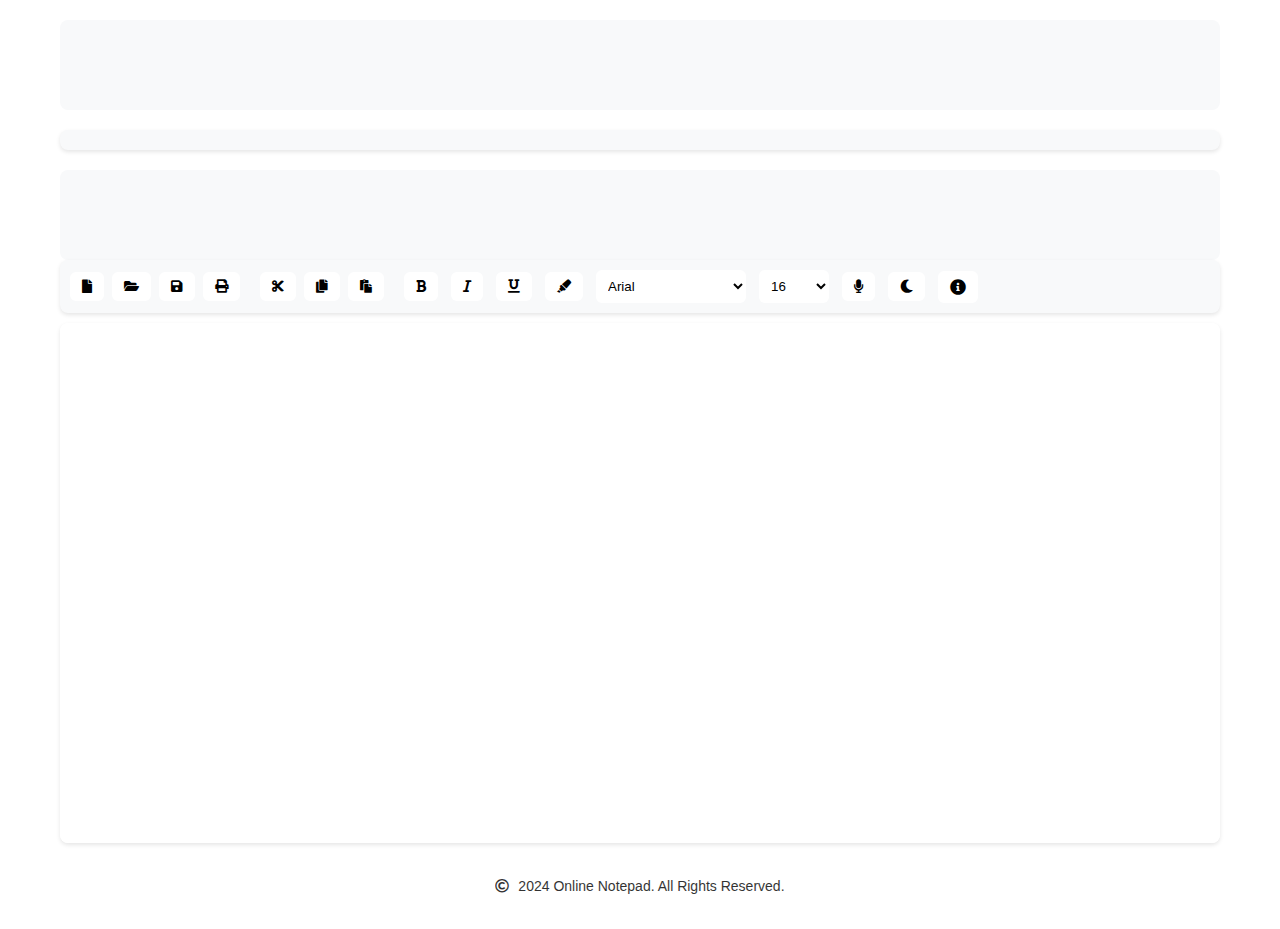
<file: index.html>
<!DOCTYPE html>
<html lang="en">
<head>
    <meta charset="UTF-8">
    <meta name="viewport" content="width=device-width, initial-scale=1.0">
    <title>Online Notepad</title>
    <link rel="icon" type="image/png" href="assets/images/favicon.png">
    <link rel="stylesheet" href="style.css">
    <link rel="stylesheet" href="https://cdnjs.cloudflare.com/ajax/libs/font-awesome/5.15.4/css/all.min.css">
    <script async src="https://pagead2.googlesyndication.com/pagead/js/adsbygoogle.js?client=ca-pub-8588729139517913"
     crossorigin="anonymous"></script>
</head>
<body>
    <div class="container">
        <!-- Top ad -->
<div class="ad-container-top">
    <!-- AdSense ad unit will go here -->
</div>

<!-- Before your existing toolbar div -->
<div class="toolbar">
    <!-- Your existing toolbar content -->
</div>

<!-- Side ad -->
<div class="ad-container-side">
    <!-- AdSense ad unit will go here -->
</div>

<!-- Your existing content-area div -->

<!-- Bottom ad -->
<div class="ad-container-bottom">
    <!-- AdSense ad unit will go here -->
</div>
        <div class="toolbar">
            <div class="file-operations">
                <button id="newFile" title="New"><i class="fas fa-file"></i></button>
                <button id="openFile" title="Open"><i class="fas fa-folder-open"></i></button>
                <button id="save" title="Save"><i class="fas fa-save"></i></button>
                <button id="printFile" title="Print"><i class="fas fa-print"></i></button>
            </div>
            <div class="edit-operations">
                <button id="cut" title="Cut"><i class="fas fa-cut"></i></button>
                <button id="copy" title="Copy"><i class="fas fa-copy"></i></button>
                <button id="paste" title="Paste"><i class="fas fa-paste"></i></button>
            </div>
            <div class="text-operations">
                <button id="bold" title="Bold"><i class="fas fa-bold"></i></button>
                <button id="italic" title="Italic"><i class="fas fa-italic"></i></button>
                <button id="underline" title="Underline"><i class="fas fa-underline"></i></button>
                <button id="highlight" title="Highlight"><i class="fas fa-highlighter"></i></button>
                <select id="fontFamily">
                    <option value="Arial">Arial</option>
                    <option value="Times New Roman">Times New Roman</option>
                    <option value="Courier New">Courier New</option>
                    <option value="Georgia">Georgia</option>
                    <option value="Verdana">Verdana</option>
                </select>
                <select id="fontSize">
                    <option value="12">12</option>
                    <option value="14">14</option>
                    <option value="16" selected>16</option>
                    <option value="18">18</option>
                    <option value="20">20</option>
                    <option value="24">24</option>
                    <option value="28">28</option>
                    <option value="32">32</option>
                </select>
                <button id="voiceInput" title="Voice Input (Coming Soon)"><i class="fas fa-microphone"></i></button>
                <button id="darkMode" title="Toggle Dark Mode"><i class="fas fa-moon"></i></button>
                <a href="about.html" class="about-link" title="About"><i class="fas fa-info-circle"></i></a>
            </div>
        </div>
        <div class="content-area">
            <div id="notepad" contenteditable="true" spellcheck="true"></div>
        </div>
        <div class="copyright">
            <p><i class="far fa-copyright"></i> 2024 Online Notepad. All Rights Reserved.</p>
        </div>
    </div>
    <script src="text.js"></script>
</body>
</html>
</file>
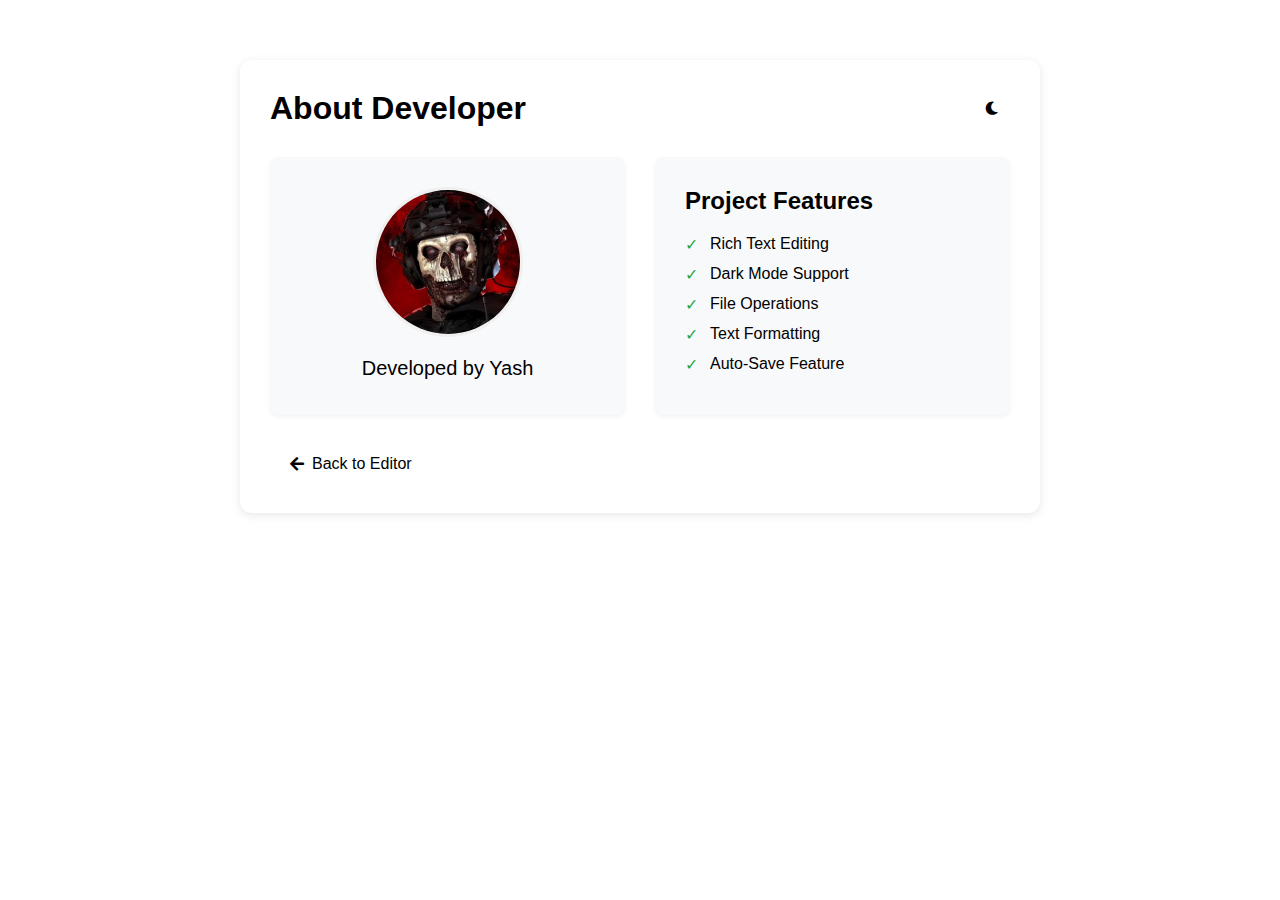
<file: about.html>
<!DOCTYPE html>
<html lang="en">
<head>
    <meta charset="UTF-8">
    <meta name="viewport" content="width=device-width, initial-scale=1.0">
    <title>About - Online Notepad</title>
    <link rel="icon" type="image/png" href="assets/images/favicon.png">
    <link rel="stylesheet" href="style.css">
    <link rel="stylesheet" href="https://cdnjs.cloudflare.com/ajax/libs/font-awesome/5.15.4/css/all.min.css">
</head>
<body>
    <div class="container">
        <div class="about-container">
            <div class="about-header">
                <h1>About Developer</h1>
                <button id="darkMode" title="Toggle Dark Mode"><i class="fas fa-moon"></i></button>
            </div>
            <div class="about-content">
                <div class="developer-info">
                    <img src="assets/images/profile.jpg" alt="Developer" class="profile-pic">
                    <p class="developer-credit">Developed by Yash</p>
                </div>
                <div class="project-info">
                    <h2>Project Features</h2>
                    <ul>
                        <li>Rich Text Editing</li>
                        <li>Dark Mode Support</li>
                        <li>File Operations</li>
                        <li>Text Formatting</li>
                        <li>Auto-Save Feature</li>
                    </ul>
                </div>
            </div>
            <a href="index.html" class="back-button"><i class="fas fa-arrow-left"></i> Back to Editor</a>
        </div>
    </div>
    <script>
        // Dark mode functionality
        const darkModeBtn = document.getElementById('darkMode');
        
        // Load dark mode preference
        if (localStorage.getItem('darkMode') === 'true') {
            document.body.classList.add('dark-mode');
            darkModeBtn.classList.add('active');
        }

        // Dark mode toggle
        darkModeBtn.addEventListener('click', () => {
            document.body.classList.toggle('dark-mode');
            darkModeBtn.classList.toggle('active');
            localStorage.setItem('darkMode', document.body.classList.contains('dark-mode'));
        });
    </script>
</body>
</html>
</file>
<file: style.css>
* {
    margin: 0;
    padding: 0;
    box-sizing: border-box;
}

:root {
    --bg-color: #ffffff;
    --text-color: #000000;
    --toolbar-bg: #f8f9fa;
    --border-color: #ddd;
    --button-bg: #fff;
    --button-hover: #f0f0f0;
    --button-active: #e3e3e3;
    --highlight-color: #ffeb3b;
}

body {
    margin: 0;
    padding: 0;
    font-family: Arial, sans-serif;
    background-color: var(--bg-color);
    color: var(--text-color);
    transition: all 0.3s ease;
    min-height: 100vh;
}

body.dark-mode {
    --bg-color: #1a1a1a;
    --text-color: #ffffff;
    --toolbar-bg: #2d2d2d;
    --border-color: #404040;
    --button-bg: #3d3d3d;
    --button-hover: #4d4d4d;
    --button-active: #505050;
    --highlight-color: #ffd700;
}

.container {
    max-width: 1200px;
    margin: 0 auto;
    padding: 20px;
}

.mode-selector {
    display: flex;
    gap: 10px;
    margin-bottom: 20px;
}

.mode-selector a {
    padding: 10px 20px;
    text-decoration: none;
    color: #333;
    background-color: #f5f5f5;
    border-radius: 5px;
    transition: all 0.3s ease;
}

.mode-selector a:hover {
    background-color: #e0e0e0;
}

.mode-selector a.active {
    background-color: #007bff;
    color: white;
}

.toolbar {
    background-color: var(--toolbar-bg);
    padding: 10px;
    border-radius: 8px;
    margin-bottom: 10px;
    display: flex;
    gap: 20px;
    box-shadow: 0 2px 4px rgba(0, 0, 0, 0.1);
}

.file-operations, .edit-operations, .text-operations, .draw-operations {
    display: flex;
    gap: 8px;
    align-items: center;
}

.highlight-options {
    display: flex;
    gap: 5px;
    align-items: center;
    background-color: #fff;
    padding: 2px 5px;
    border-radius: 3px;
    border: 1px solid #ddd;
}

#highlightStyle {
    width: 120px;
}

#highlightOpacity {
    width: 80px;
}

button {
    background-color: var(--button-bg);
    border: none;
    border-radius: 6px;
    padding: 8px 12px;
    cursor: pointer;
    transition: all 0.2s ease;
    color: var(--text-color);
    display: flex;
    align-items: center;
    justify-content: center;
}

button:hover {
    background-color: var(--button-hover);
    transform: translateY(-1px);
}

button.active {
    background-color: var(--button-active);
    color: #007bff;
}

#voiceInput {
    background-color: var(--button-bg);
    transition: all 0.3s ease;
}

#voiceInput:hover {
    background-color: var(--button-hover);
    transform: translateY(-1px);
}

#voiceInput.recording {
    background-color: #dc3545;
    color: white;
    animation: pulse 1.5s infinite;
}

#highlightText {
    background-color: #fff;
    border: 1px solid #ddd;
    border-radius: 3px;
    padding: 5px 10px;
    cursor: pointer;
    transition: all 0.3s ease;
}

#highlightText.active {
    background-color: #ffc107;
    color: white;
    border-color: #ffc107;
}

.text-operations button {
    background-color: var(--button-bg);
    border: none;
    border-radius: 6px;
    padding: 8px 12px;
    cursor: pointer;
    transition: all 0.3s ease;
    margin-right: 5px;
    color: var(--text-color);
}

.text-operations button:hover {
    background-color: var(--button-hover);
    transform: translateY(-1px);
}

.text-operations button.active {
    background-color: var(--button-active);
}

#highlight.active, #bold.active, #italic.active, #underline.active {
    background-color: var(--button-active);
    border-color: #007bff;
}

select {
    padding: 8px;
    border: none;
    border-radius: 6px;
    margin-right: 5px;
    background-color: var(--button-bg);
    color: var(--text-color);
    cursor: pointer;
    transition: all 0.2s ease;
}

select:hover {
    background-color: var(--button-hover);
}

.content-area {
    border-radius: 8px;
    height: calc(100vh - 380px);
    position: relative;
    background-color: var(--bg-color);
    box-shadow: 0 2px 4px rgba(0, 0, 0, 0.1);
    overflow: hidden;
}

#notepad {
    width: 100%;
    height: 100%;
    padding: 20px;
    box-sizing: border-box;
    outline: none;
    font-size: 16px;
    line-height: 1.6;
    overflow-y: auto;
    background-color: var(--bg-color);
    color: var(--text-color);
}

#notepad:focus {
    outline: none;
}

.voice-status {
    position: fixed;
    bottom: 20px;
    right: 20px;
    background-color: rgba(220, 53, 69, 0.9);
    color: white;
    padding: 10px 20px;
    border-radius: 20px;
    display: none;
    align-items: center;
    gap: 10px;
    z-index: 1000;
    box-shadow: 0 2px 5px rgba(0,0,0,0.2);
    font-size: 14px;
}

.voice-status.active {
    display: flex;
    animation: slideIn 0.3s ease-out;
}

.voice-status i {
    animation: pulse 1.5s infinite;
}

#drawCanvas {
    display: none;
}

.cursor {
    width: 10px;
    height: 10px;
    border: 2px solid #000;
    border-radius: 50%;
    position: fixed;
    pointer-events: none;
    z-index: 9999;
    transform: translate(-50%, -50%);
    display: none;
    mix-blend-mode: difference;
}

#colorPicker {
    width: 40px;
    height: 30px;
    padding: 0;
    border: 1px solid #ddd;
    border-radius: 3px;
    cursor: pointer;
}

#brushSize {
    width: 100px;
    cursor: pointer;
}

#fontFamily {
    width: 150px;
}

#fontSize {
    width: 70px;
}

#darkMode.active {
    color: #ffd700;
}

.footer {
    margin-top: 20px;
    padding: 20px;
    text-align: center;
    background-color: var(--toolbar-bg);
    border-radius: 8px;
    box-shadow: 0 2px 4px rgba(0, 0, 0, 0.1);
}

.footer p {
    margin: 5px 0;
    color: var(--text-color);
    font-size: 14px;
}

/* About Link in Toolbar */
.about-link {
    display: flex;
    align-items: center;
    justify-content: center;
    padding: 8px 12px;
    border-radius: 6px;
    color: var(--text-color);
    text-decoration: none;
    transition: all 0.2s ease;
    background-color: var(--button-bg);
}

.about-link:hover {
    background-color: var(--button-hover);
    transform: translateY(-1px);
}

/* About Page Styles */
.about-container {
    max-width: 800px;
    margin: 40px auto;
    padding: 30px;
    background-color: var(--bg-color);
    border-radius: 12px;
    box-shadow: 0 2px 10px rgba(0, 0, 0, 0.1);
}

.about-container h1 {
    text-align: center;
    margin-bottom: 30px;
    color: var(--text-color);
}

.about-content {
    display: grid;
    grid-template-columns: 1fr 1fr;
    gap: 30px;
    margin-bottom: 30px;
}

.developer-info {
    padding: 30px;
    background-color: var(--toolbar-bg);
    border-radius: 8px;
    box-shadow: 0 2px 4px rgba(0, 0, 0, 0.05);
    text-align: center;
}

.profile-pic {
    width: 150px;
    height: 150px;
    border-radius: 50%;
    margin: 0 auto 20px;
    display: block;
    object-fit: cover;
    border: 3px solid var(--button-hover);
}

.developer-credit {
    margin: 0;
    color: var(--text-color);
    font-size: 20px;
    font-weight: 500;
}

.project-info {
    padding: 30px;
    background-color: var(--toolbar-bg);
    border-radius: 8px;
    box-shadow: 0 2px 4px rgba(0, 0, 0, 0.05);
}

.project-info h2 {
    margin: 0 0 20px 0;
    color: var(--text-color);
    font-size: 24px;
}

.project-info ul {
    list-style-type: none;
    padding: 0;
    margin: 0;
}

.project-info li {
    margin: 12px 0;
    padding-left: 25px;
    position: relative;
    color: var(--text-color);
    font-size: 16px;
}

.project-info li:before {
    content: '✓';
    position: absolute;
    left: 0;
    color: #28a745;
}

.back-button {
    display: inline-flex;
    align-items: center;
    padding: 10px 20px;
    background-color: var(--button-bg);
    color: var(--text-color);
    text-decoration: none;
    border-radius: 6px;
    transition: all 0.2s ease;
}

.back-button:hover {
    background-color: var(--button-hover);
    transform: translateY(-1px);
}

.back-button i {
    margin-right: 8px;
}

.about-header {
    display: flex;
    align-items: center;
    justify-content: space-between;
    margin-bottom: 30px;
}

.about-header h1 {
    margin: 0;
}

.about-header #darkMode {
    background-color: var(--button-bg);
    border: none;
    border-radius: 6px;
    padding: 8px 12px;
    cursor: pointer;
    transition: all 0.2s ease;
    color: var(--text-color);
    display: flex;
    align-items: center;
    justify-content: center;
}

.about-header #darkMode:hover {
    background-color: var(--button-hover);
    transform: translateY(-1px);
}

.about-header #darkMode.active {
    color: #ffd700;
}

/* Responsive About Page */
@media (max-width: 768px) {
    .about-container {
        margin: 20px auto;
        padding: 20px;
    }

    .about-content {
        grid-template-columns: 1fr;
        gap: 20px;
    }

    .profile-pic {
        width: 120px;
        height: 120px;
    }
}

@media (max-width: 480px) {
    .about-container {
        margin: 10px;
        padding: 15px;
    }

    .profile-pic {
        width: 100px;
        height: 100px;
    }
}

/* Scrollbar Styling */
::-webkit-scrollbar {
    width: 8px;
}

::-webkit-scrollbar-track {
    background: var(--bg-color);
}

::-webkit-scrollbar-thumb {
    background: var(--border-color);
    border-radius: 4px;
}

::-webkit-scrollbar-thumb:hover {
    background: var(--button-hover);
}

/* Responsive Design */
@media (max-width: 768px) {
    .container {
        padding: 10px;
    }

    .toolbar {
        flex-direction: column;
        gap: 10px;
        padding: 15px;
    }
    
    .file-operations,
    .edit-operations,
    .text-operations {
        justify-content: center;
        flex-wrap: wrap;
        gap: 8px;
    }

    button {
        padding: 10px;
        min-width: 40px;
        font-size: 16px;
    }

    select {
        padding: 10px;
        min-width: 80px;
    }

    .content-area {
        height: calc(100vh - 380px);
    }

    #notepad {
        padding: 15px;
        font-size: 14px;
    }

    .footer {
        margin-top: 15px;
        padding: 15px;
    }

    .footer p {
        font-size: 12px;
    }
}

@media (max-width: 480px) {
    .container {
        padding: 5px;
    }

    .toolbar {
        padding: 10px;
    }

    button {
        padding: 8px;
        min-width: 35px;
        font-size: 14px;
    }

    select {
        padding: 8px;
        min-width: 70px;
        font-size: 14px;
    }

    .content-area {
        height: calc(100vh - 420px);
    }

    #notepad {
        padding: 10px;
    }

    .footer {
        margin-top: 10px;
        padding: 10px;
    }
}

/* Fix for very small screens */
@media (max-height: 500px) {
    .content-area {
        height: calc(100vh - 200px);
    }

    .footer {
        position: relative;
        margin-top: 10px;
    }
}

@keyframes pulse {
    0% { transform: scale(1); }
    50% { transform: scale(1.1); }
    100% { transform: scale(1); }
}

@keyframes slideIn {
    from { transform: translateX(100%); opacity: 0; }
    to { transform: translateX(0); opacity: 1; }
}

.copyright {
    text-align: center;
    padding: 15px 0;
    margin-top: 20px;
    color: var(--text-color);
    opacity: 0.8;
    font-size: 14px;
}

.copyright p {
    margin: 0;
}

.copyright i {
    margin-right: 5px;
}

/* Ad Containers */
.ad-container-top {
    width: 100%;
    min-height: 90px;
    margin-bottom: 20px;
    background-color: var(--toolbar-bg);
    border-radius: 8px;
    display: flex;
    justify-content: center;
    align-items: center;
}

.ad-container-side {
    position: fixed;
    right: 20px;
    top: 50%;
    transform: translateY(-50%);
    width: 160px;
    min-height: 600px;
    background-color: var(--toolbar-bg);
    border-radius: 8px;
    display: none; /* Hidden on mobile */
}

.ad-container-bottom {
    width: 100%;
    min-height: 90px;
    margin-top: 20px;
    background-color: var(--toolbar-bg);
    border-radius: 8px;
    display: flex;
    justify-content: center;
    align-items: center;
}

/* Show side ad on larger screens */
@media (min-width: 1400px) {
    .ad-container-side {
        display: flex;
        justify-content: center;
        align-items: center;
    }

    .container {
        margin-right: 200px; /* Make space for side ad */
    }
}

/* Adjust content area height */
.content-area {
    height: calc(100vh - 380px); /* Adjusted for ads */
}
</file>
